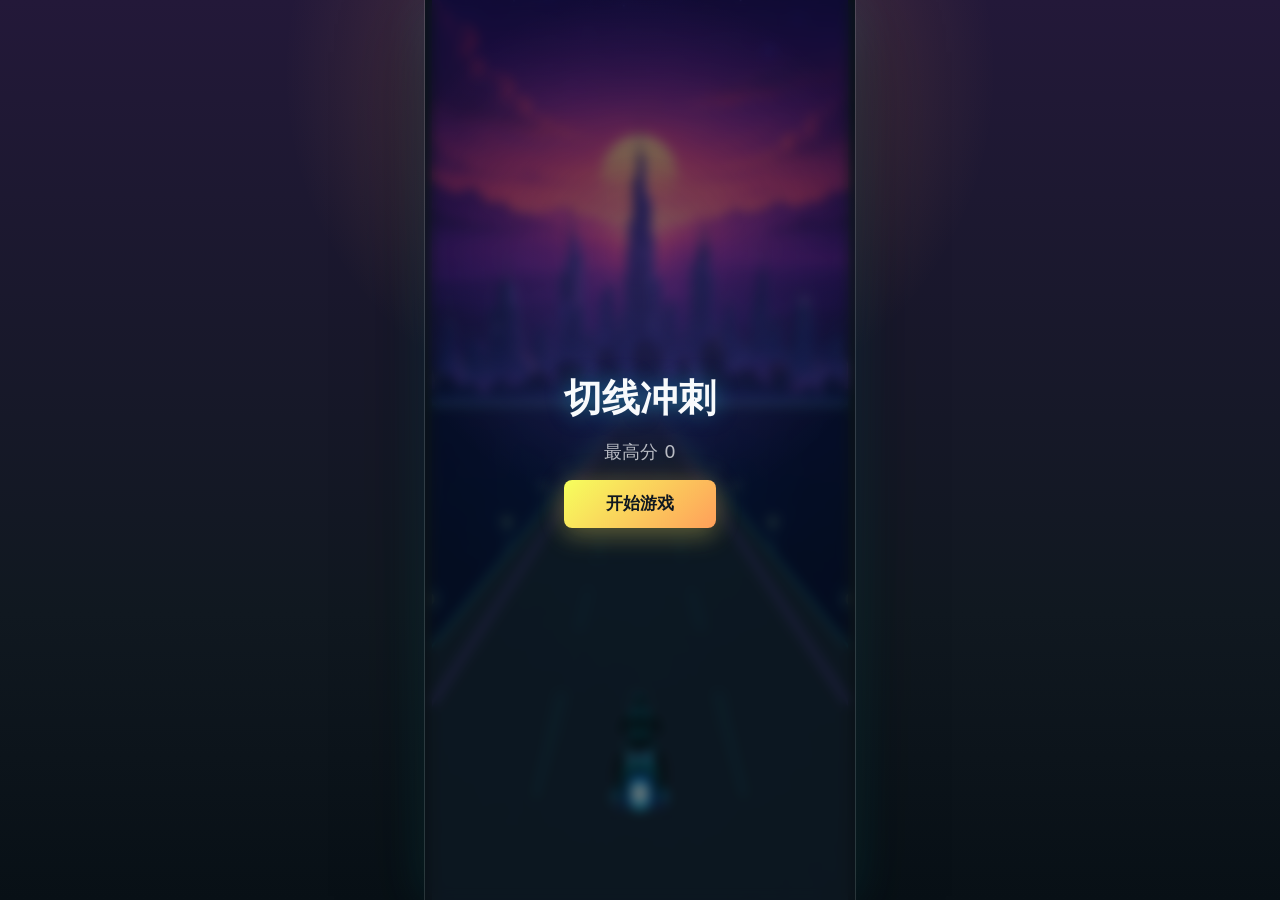
<file: codex-webgame-1/index.html>
<!doctype html>
<html lang="zh-CN">
  <head>
    <meta charset="UTF-8" />
    <meta name="viewport" content="width=device-width, initial-scale=1, viewport-fit=cover" />
    <title>切线冲刺</title>
    <script type="module" crossorigin src="./assets/index-DnaJgepX.js"></script>
    <link rel="stylesheet" crossorigin href="./assets/index-CeATl3Dy.css">
  </head>
  <body>
    <main id="app-shell">
      <section id="phone-frame">
        <div id="loading-root">
          <h1 class="loading-title">切线冲刺</h1>
          <div class="loading-bar-track">
            <span class="loading-bar-fill"></span>
          </div>
          <span class="loading-percent">0%</span>
        </div>
        <div id="game-root"></div>
        <div id="hud-root"></div>
      </section>
      <aside id="debug-root" hidden></aside>
    </main>
  </body>
</html>
</file>
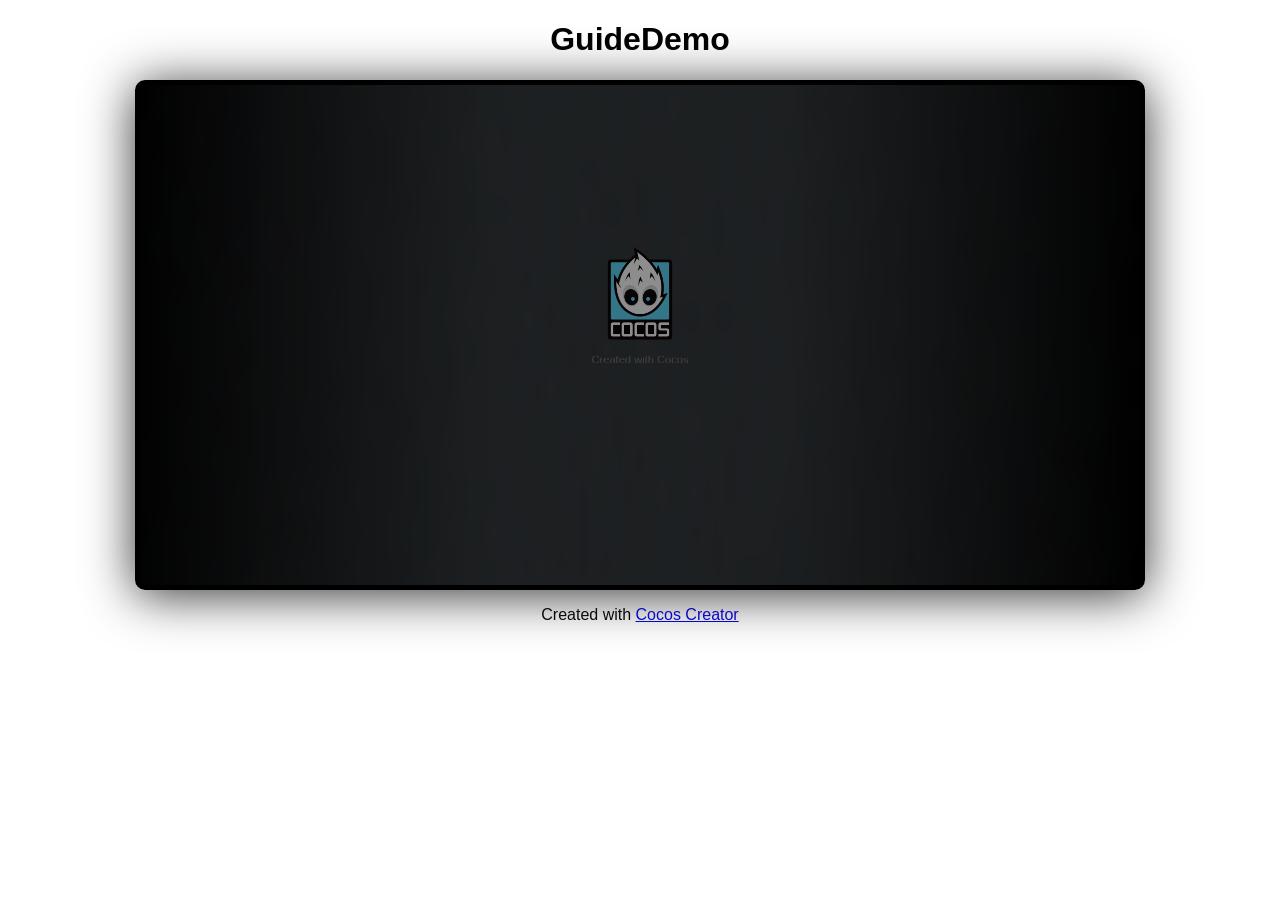
<file: guide_demo/index.html>
<!DOCTYPE html>
<html>
  <head>
    <meta charset="utf-8">

    <title>Cocos Creator | GuideDemo</title>

    <meta name="viewport" content="width=device-width,user-scalable=no,initial-scale=1,minimum-scale=1,maximum-scale=1,minimal-ui=true"/>
    <meta name="apple-mobile-web-app-capable" content="yes"/>
    <meta name="full-screen" content="yes"/>
    <meta name="screen-orientation" content="portrait"/>
    <meta name="x5-fullscreen" content="true"/>
    <meta name="360-fullscreen" content="true"/>
    
    <meta name="renderer" content="webkit"/>
    <meta name="force-rendering" content="webkit"/>
    <meta http-equiv="X-UA-Compatible" content="IE=edge,chrome=1"/>
    
    <link rel="stylesheet" type="text/css" href="style.css"/>
    <link rel="icon" href="favicon.ico"/>
  </head>
  <body>
    <h1 class="header">GuideDemo</h1>

    <div id="GameDiv" cc_exact_fit_screen="false" style="width: 1000.1px; height: 500px;">
      <div id="Cocos3dGameContainer">
        <canvas id="GameCanvas" width="1000.1" height="500" tabindex="99"></canvas>
      </div>
    </div>
    <p class="footer">
      Created with <a href="https://www.cocos.com/products" title="Cocos Creator">Cocos Creator</a>
    </p>
    <!-- Polyfills bundle. -->
<script src="src/polyfills.bundle.js" charset="utf-8"> </script>

<!-- SystemJS support. -->
<script src="src/system.bundle.js" charset="utf-8"> </script>

<!-- Import map -->
<script src="src/import-map.json" type="systemjs-importmap" charset="utf-8"> </script>

<script>
    System.import('./index.js').catch(function(err) { console.error(err); })
</script>
  </body>
</html>
</file>
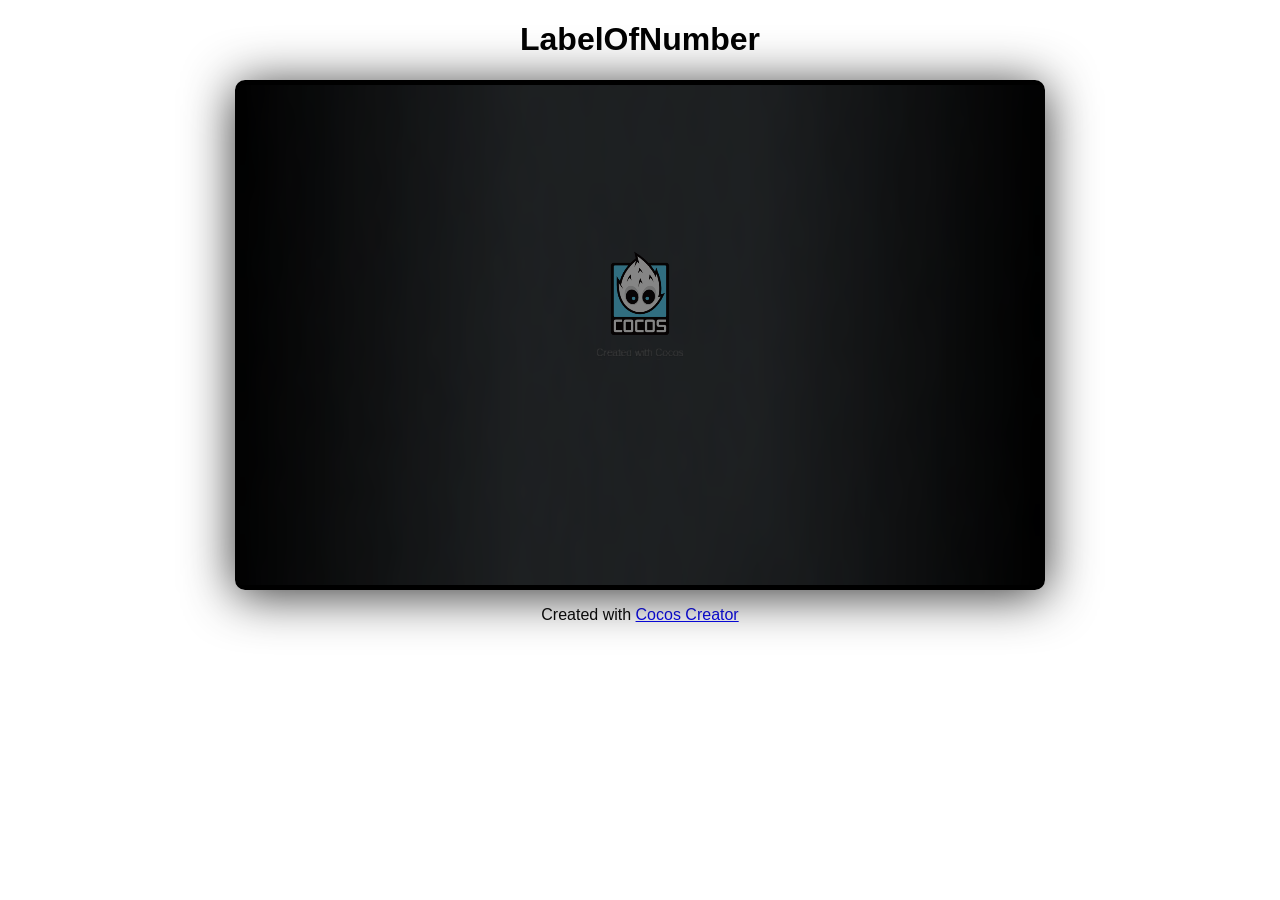
<file: label_of_number/index.html>
<!DOCTYPE html>
<html>
  <head>
    <meta charset="utf-8">

    <title>Cocos Creator | LabelOfNumber</title>

    <meta name="viewport" content="width=device-width,user-scalable=no,initial-scale=1,minimum-scale=1,maximum-scale=1,minimal-ui=true"/>
    <meta name="apple-mobile-web-app-capable" content="yes"/>
    <meta name="full-screen" content="yes"/>
    <meta name="screen-orientation" content="portrait"/>
    <meta name="x5-fullscreen" content="true"/>
    <meta name="360-fullscreen" content="true"/>
    
    <meta name="renderer" content="webkit"/>
    <meta name="force-rendering" content="webkit"/>
    <meta http-equiv="X-UA-Compatible" content="IE=edge,chrome=1"/>
    
    <link rel="stylesheet" type="text/css" href="style.css"/>
    <link rel="icon" href="favicon.ico"/>
  </head>
  <body>
    <h1 class="header">LabelOfNumber</h1>

    <div id="GameDiv" cc_exact_fit_screen="false" style="width: 800px; height: 500px;">
      <div id="Cocos3dGameContainer">
        <canvas id="GameCanvas" width="800" height="500" tabindex="99"></canvas>
      </div>
    </div>
    <p class="footer">
      Created with <a href="https://www.cocos.com/products" title="Cocos Creator">Cocos Creator</a>
    </p>
    <!-- Polyfills bundle. -->
<script src="src/polyfills.bundle.js" charset="utf-8"> </script>

<!-- SystemJS support. -->
<script src="src/system.bundle.js" charset="utf-8"> </script>

<!-- Import map -->
<script src="src/import-map.json" type="systemjs-importmap" charset="utf-8"> </script>

<script>
    System.import('./index.js').catch(function(err) { console.error(err); })
</script>
  </body>
</html>
</file>
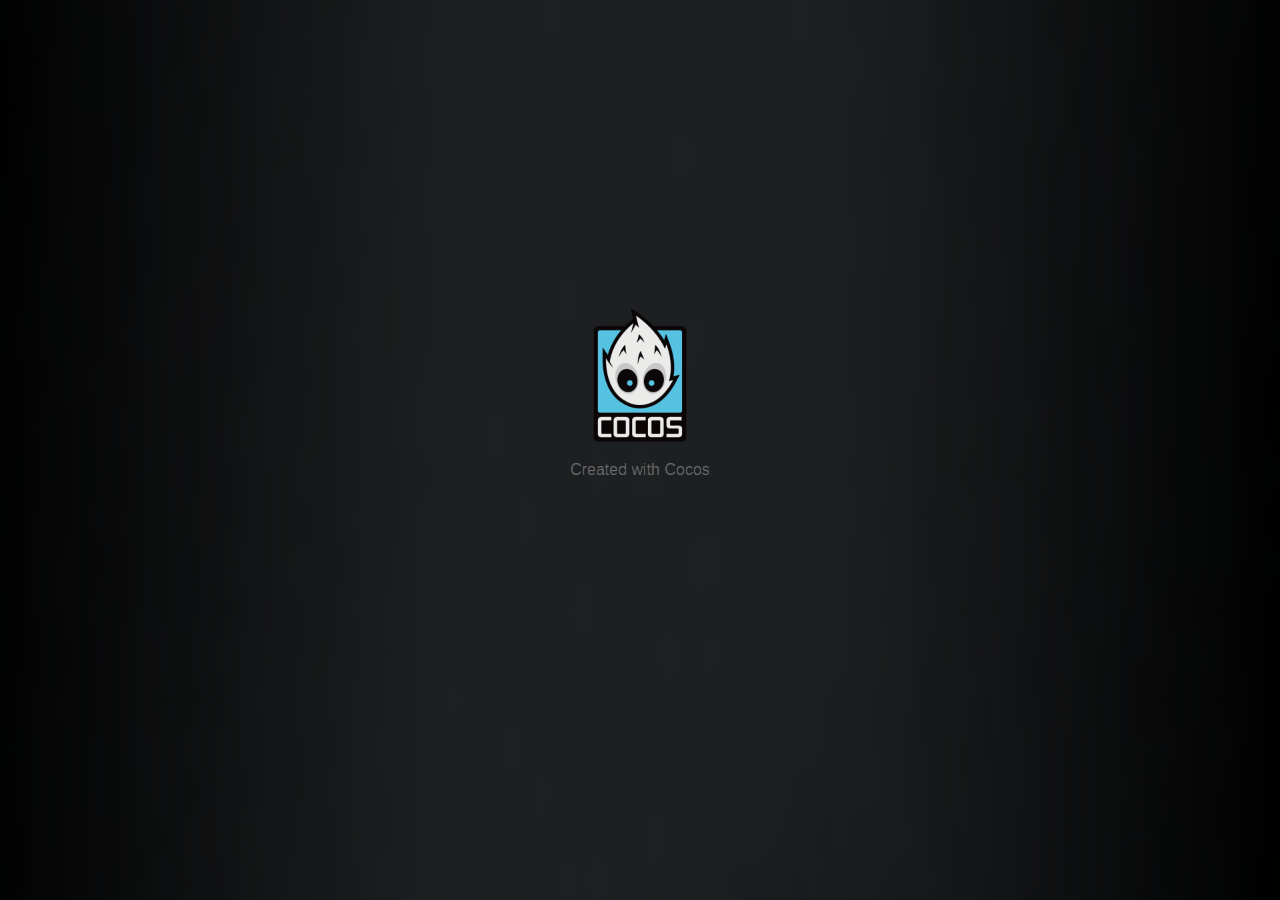
<file: line-game-mobile/index.html>
<!DOCTYPE html>
<html>
<head>
  <meta charset="utf-8">

  <title>Cocos Creator | energy</title>

  <!--http://www.html5rocks.com/en/mobile/mobifying/-->
  <meta name="viewport"
        content="width=device-width,user-scalable=no,initial-scale=1,minimum-scale=1,maximum-scale=1,minimal-ui=true"/>

  <!--https://developer.apple.com/library/safari/documentation/AppleApplications/Reference/SafariHTMLRef/Articles/MetaTags.html-->
  <meta name="apple-mobile-web-app-capable" content="yes">
  <meta name="apple-mobile-web-app-status-bar-style" content="black-translucent">
  <meta name="format-detection" content="telephone=no">

  <!-- force webkit on 360 -->
  <meta name="renderer" content="webkit"/>
  <meta name="force-rendering" content="webkit"/>
  <!-- force edge on IE -->
  <meta http-equiv="X-UA-Compatible" content="IE=edge,chrome=1"/>
  <meta name="msapplication-tap-highlight" content="no">

  <!-- force full screen on some browser -->
  <meta name="full-screen" content="yes"/>
  <meta name="x5-fullscreen" content="true"/>
  <meta name="360-fullscreen" content="true"/>

  <!--fix fireball/issues/3568 -->
  <!--<meta name="browsermode" content="application">-->
  <meta name="x5-page-mode" content="app">

  <!--<link rel="apple-touch-icon" href=".png" />-->
  <!--<link rel="apple-touch-icon-precomposed" href=".png" />-->

  <link rel="stylesheet" type="text/css" href="style.f76d1.css"/>

</head>
<body>
  <div id="GameDiv" cc_exact_fit_screen="true">
      <div id="Cocos3dGameContainer">
        <canvas id="GameCanvas" oncontextmenu="event.preventDefault()" tabindex="99"></canvas>
      </div>
    </div>
  
<!-- Polyfills bundle. -->
<script src="src/polyfills.bundle.5adbf.js" charset="utf-8"> </script>

<!-- SystemJS support. -->
<script src="src/system.bundle.543e6.js" charset="utf-8"> </script>

<!-- Import map -->
<script src="src/import-map.a37dc.json" type="systemjs-importmap" charset="utf-8"> </script>

<script>
    System.import('./index.dd9c3.js').catch(function(err) { console.error(err); })
</script>

</body>
</html>
</file>
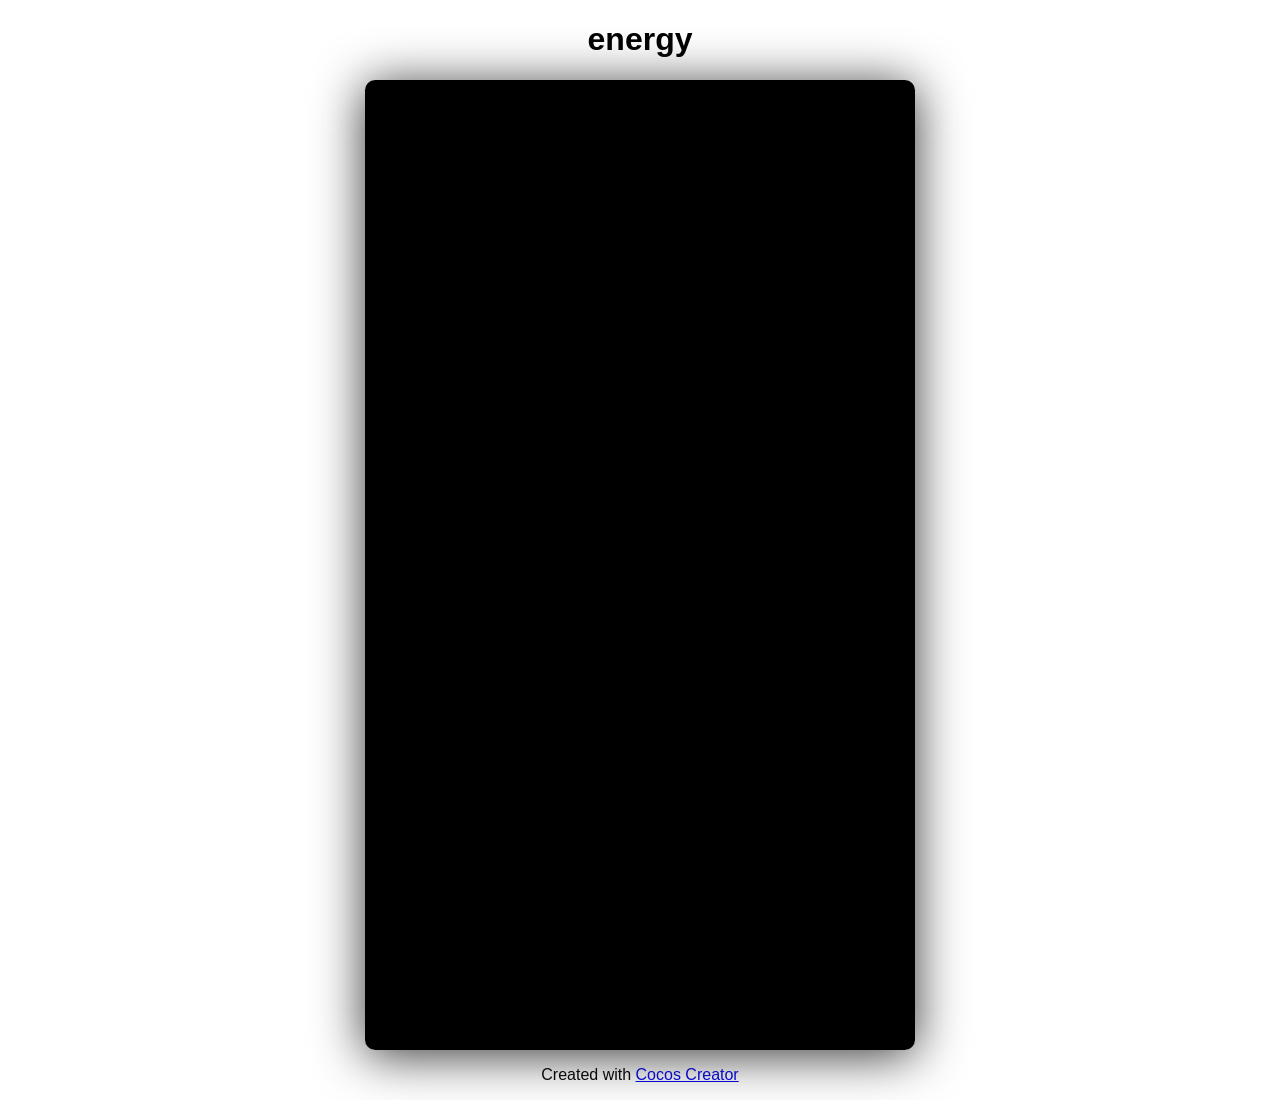
<file: line-game/index.html>
<!DOCTYPE html>
<html>
  <head>
    <meta charset="utf-8">

    <title>Cocos Creator | energy</title>

    <meta name="viewport" content="width=device-width,user-scalable=no,initial-scale=1,minimum-scale=1,maximum-scale=1,minimal-ui=true"/>
    <meta name="apple-mobile-web-app-capable" content="yes"/>
    <meta name="full-screen" content="yes"/>
    <meta name="screen-orientation" content="portrait"/>
    <meta name="x5-fullscreen" content="true"/>
    <meta name="360-fullscreen" content="true"/>
    
    <meta name="renderer" content="webkit"/>
    <meta name="force-rendering" content="webkit"/>
    <meta http-equiv="X-UA-Compatible" content="IE=edge,chrome=1"/>
    
    <link rel="stylesheet" type="text/css" href="style.ad77d.css"/>
    <link rel="icon" href="favicon.ico"/>
  </head>
  <body>
    <h1 class="header">energy</h1>

    <div id="GameDiv" cc_exact_fit_screen="false" style="width: 540px; height: 960px;">
      <div id="Cocos3dGameContainer">
        <canvas id="GameCanvas" width="540" height="960" tabindex="99"></canvas>
      </div>
    </div>
    <p class="footer">
      Created with <a href="https://www.cocos.com/products" title="Cocos Creator">Cocos Creator</a>
    </p>
    <!-- Polyfills bundle. -->
<script src="src/polyfills.bundle.5adbf.js" charset="utf-8"> </script>

<!-- SystemJS support. -->
<script src="src/system.bundle.543e6.js" charset="utf-8"> </script>

<!-- Import map -->
<script src="src/import-map.a37dc.json" type="systemjs-importmap" charset="utf-8"> </script>

<script>
    System.import('./index.5f971.js').catch(function(err) { console.error(err); })
</script>
  </body>
</html>
</file>
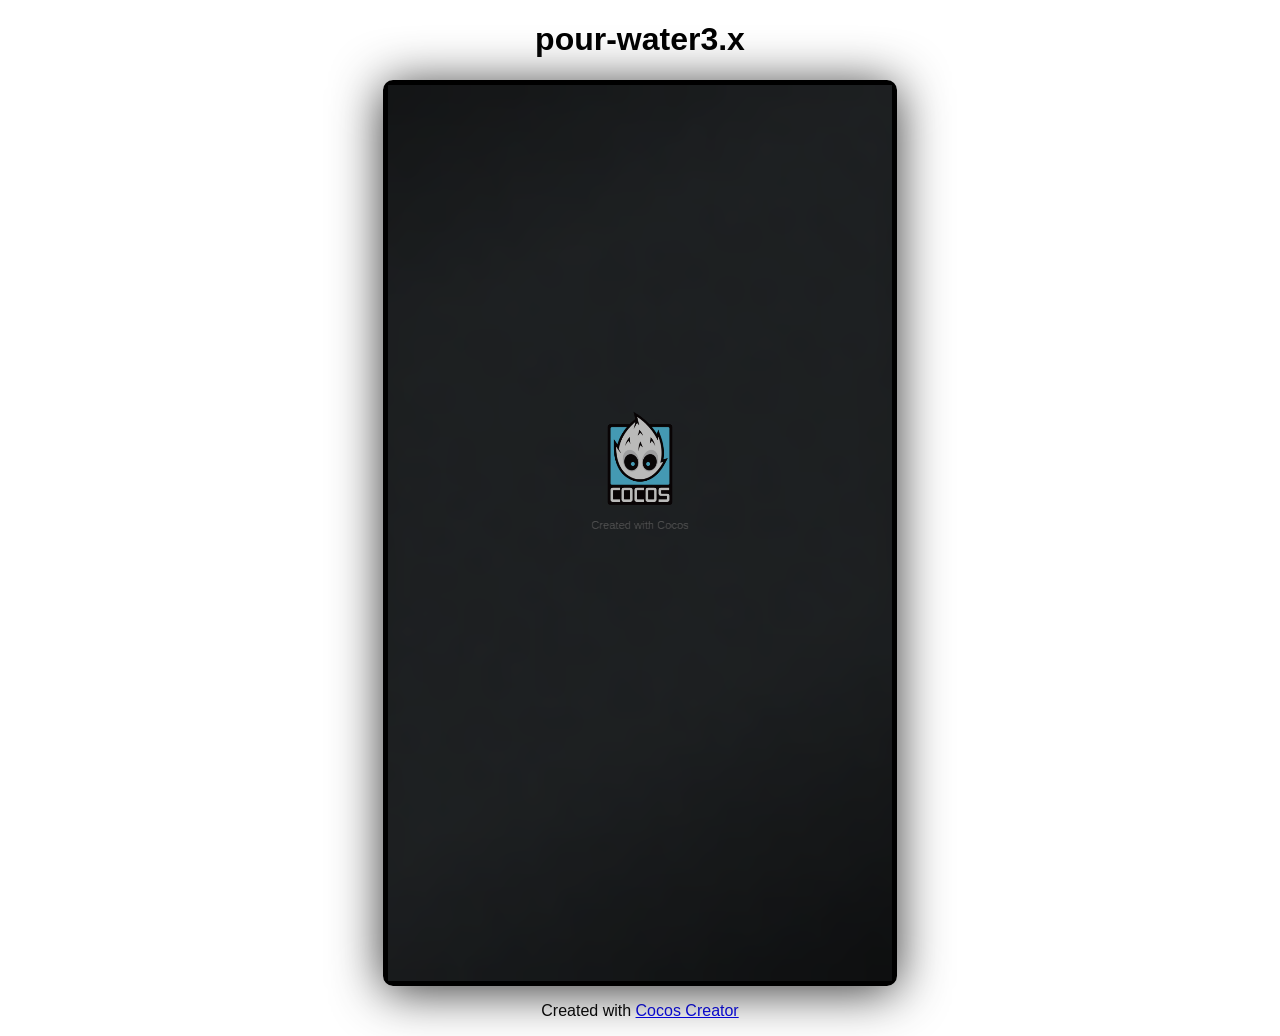
<file: pour-warer-3.x/index.html>
<!DOCTYPE html>
<html>
  <head>
    <meta charset="utf-8">

    <title>Cocos Creator | pour-water3.x</title>

    <meta name="viewport" content="width=device-width,user-scalable=no,initial-scale=1,minimum-scale=1,maximum-scale=1,minimal-ui=true"/>
    <meta name="apple-mobile-web-app-capable" content="yes"/>
    <meta name="full-screen" content="yes"/>
    <meta name="screen-orientation" content="portrait"/>
    <meta name="x5-fullscreen" content="true"/>
    <meta name="360-fullscreen" content="true"/>
    
    <meta name="renderer" content="webkit"/>
    <meta name="force-rendering" content="webkit"/>
    <meta http-equiv="X-UA-Compatible" content="IE=edge,chrome=1"/>
    
    <link rel="stylesheet" type="text/css" href="style.css"/>
    <link rel="icon" href="favicon.ico"/>
  </head>
  <body>
    <h1 class="header">pour-water3.x</h1>

    <div id="GameDiv" cc_exact_fit_screen="false" style="width: 504px; height: 896px;">
      <div id="Cocos3dGameContainer">
        <canvas id="GameCanvas" width="504" height="896" tabindex="99"></canvas>
      </div>
    </div>
    <p class="footer">
      Created with <a href="https://www.cocos.com/products" title="Cocos Creator">Cocos Creator</a>
    </p>
    <!-- Polyfills bundle. -->
<script src="src/polyfills.bundle.js" charset="utf-8"> </script>

<!-- SystemJS support. -->
<script src="src/system.bundle.js" charset="utf-8"> </script>

<!-- Import map -->
<script src="src/import-map.json" type="systemjs-importmap" charset="utf-8"> </script>

<script>
    System.import('./index.js').catch(function(err) { console.error(err); })
</script>
  </body>
</html>
</file>
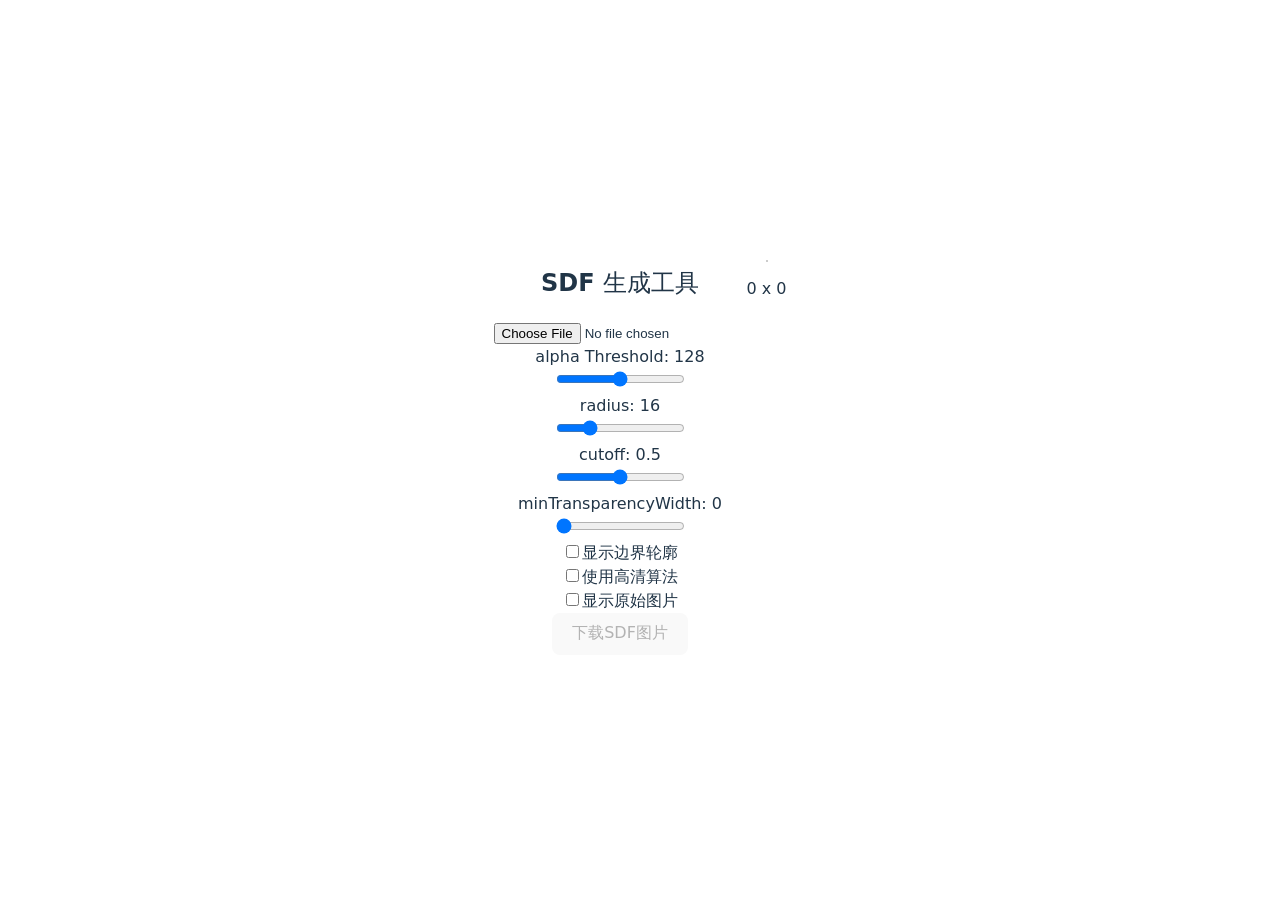
<file: sdf-gen/index.html>
<!doctype html>
<html lang="en">
  <head>
    <meta charset="UTF-8" />
    <link rel="icon" type="image/svg+xml" href="./vite.svg" />
    <meta name="viewport" content="width=device-width, initial-scale=1.0" />
    <title>SDF纹理生成</title>
    <script type="module" crossorigin src="./assets/index-DLPtNmON.js"></script>
    <link rel="stylesheet" crossorigin href="./assets/index-CJlAztla.css">
  </head>
  <body>
    <div id="app"></div>
  </body>
</html>
</file>
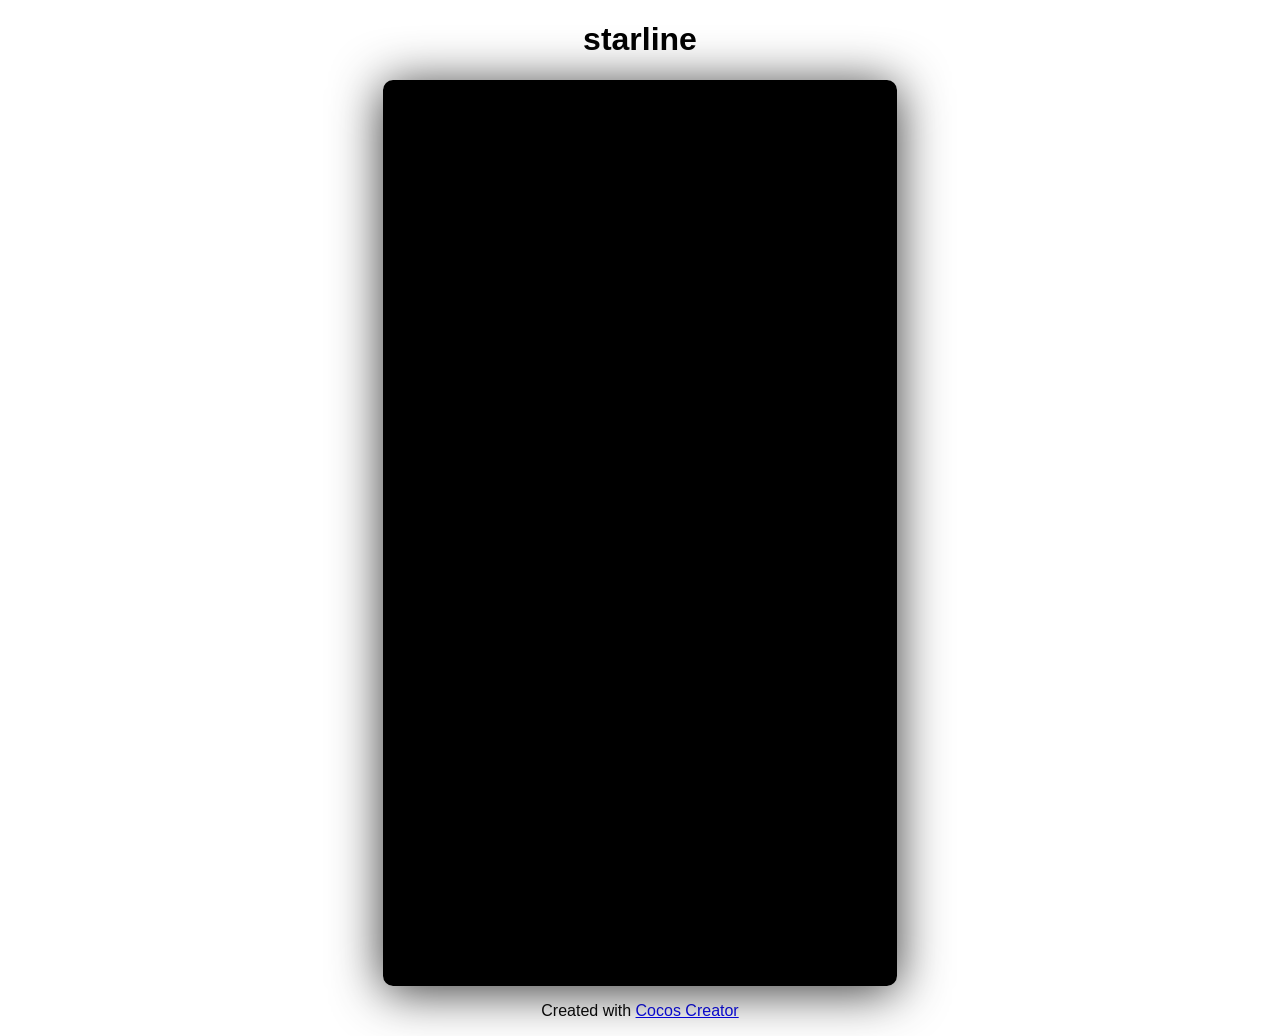
<file: starline/index.html>
<!DOCTYPE html>
<html>
  <head>
    <meta charset="utf-8">

    <title>Cocos Creator | starline</title>

    <meta name="viewport" content="width=device-width,user-scalable=no,initial-scale=1,minimum-scale=1,maximum-scale=1,minimal-ui=true"/>
    <meta name="apple-mobile-web-app-capable" content="yes"/>
    <meta name="full-screen" content="yes"/>
    <meta name="screen-orientation" content="portrait"/>
    <meta name="x5-fullscreen" content="true"/>
    <meta name="360-fullscreen" content="true"/>
    
    <meta name="renderer" content="webkit"/>
    <meta name="force-rendering" content="webkit"/>
    <meta http-equiv="X-UA-Compatible" content="IE=edge,chrome=1"/>
    
    <link rel="stylesheet" type="text/css" href="style.ad77d.css"/>
    <link rel="icon" href="favicon.ico"/>
  </head>
  <body>
    <h1 class="header">starline</h1>

    <div id="GameDiv" cc_exact_fit_screen="false" style="width: 504px; height: 896px;">
      <div id="Cocos3dGameContainer">
        <canvas id="GameCanvas" width="504" height="896" tabindex="99"></canvas>
      </div>
    </div>
    <p class="footer">
      Created with <a href="https://www.cocos.com/products" title="Cocos Creator">Cocos Creator</a>
    </p>
    <!-- Polyfills bundle. -->
<script src="src/polyfills.bundle.5adbf.js" charset="utf-8"> </script>

<!-- SystemJS support. -->
<script src="src/system.bundle.543e6.js" charset="utf-8"> </script>

<!-- Import map -->
<script src="src/import-map.f2a49.json" type="systemjs-importmap" charset="utf-8"> </script>

<script>
    System.import('./index.20f5f.js').catch(function(err) { console.error(err); })
</script>
  </body>
</html>
</file>
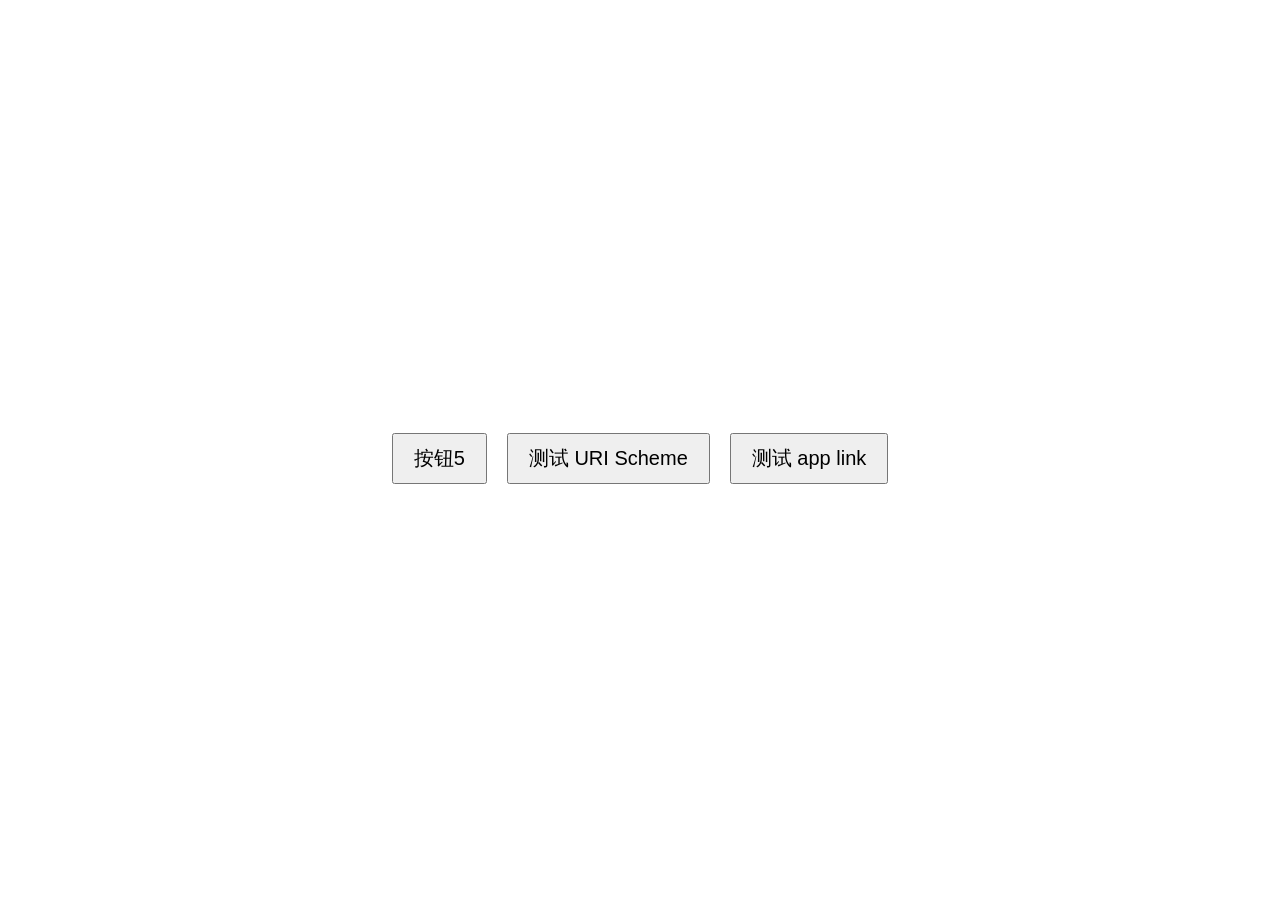
<file: test/test.html>
<!DOCTYPE html>
<html>
<head>
    <style>
        /* 创建一个 CSS 类来样式化按钮 */
        .center-button {
            display: flex; /* 使用 flexbox 来居中元素 */
            justify-content: center; /* 水平居中 */
            align-items: center; /* 垂直居中（如果容器有高度的话） */
            height: 100vh; /* 设置为视口高度，使按钮在垂直方向上居中 */
            margin: 0; /* 移除外边距 */
            padding: 20px; /* 添加一些内边距 */
            box-sizing: border-box; /* 确保 padding 不会增加元素的总宽度和高度 */
        }

        .big-button {
            font-size: 20px; /* 增大按钮上的文字大小 */
            padding: 10px 20px; /* 增大按钮的内边距 */
            margin: 10px; /* 按钮之间留出间距 */
        }
    </style>
</head>
<body>
    <div class="center-button">
        <input type="button" class="big-button" value="按钮5" onclick="onClick()"/>
        <input type="button" class="big-button" value="测试 URI Scheme" onclick="testUriScheme()"/>
        <input type="button" class="big-button" value="测试 app link" onclick="testAppLink()"/>
    </div>
</body>
<script>
    function onClick() {
        // 弹出调试信息
        alert("按钮5被点击，开始测试多个 URI Scheme");

        // 测试多个 URI Scheme
        console.log("------测试1")
        document.location = 'pa66mt://a=1&b=2';

        setTimeout(() => {
            alert("正在测试第二个 URI Scheme: pa66mt://1111");
            console.log("------测试2");
            document.location = 'pa66mt://1111';
        }, 2000);

        setTimeout(() => {
            alert("正在测试第三个 URI Scheme: pa66mt://%7B%22cmd%22%3A%22feedbackUploadPic%22%7D");
            console.log("------测试3");
            document.location = 'pa66mt://%7B%22cmd%22%3A%22feedbackUploadPic%22%7D';
        }, 2000 * 2);

        setTimeout(() => {
            alert("正在测试第四个 URI Scheme: pa66mt://{\"cmd\":\"feedbackUploadPic\"}");
            console.log("------测试4");
            document.location = 'pa66mt://{"cmd":"feedbackUploadPic"}';
        }, 2000 * 4);
    }

    function testUriScheme() {
        // 弹出调试信息
        alert("测试 URI Scheme 按钮被点击，尝试唤起 App: pa66mt://aaa=111");
        
        // 调用指定的 URI Scheme
        console.log("测试 URI Scheme 被触发");
        document.location = 'pa66mt://aaa=111';
    }

    function testAppLink() {
        // 弹出调试信息
        alert("测试 URI Scheme 按钮被点击，尝试唤起 App: https://pa.66mt.com?a=1&b=2&c=3");
        
        // 调用指定的 URI Scheme
        console.log("测试 URI Scheme 被触发");
        document.location = 'https://pa.66mt.com?a=1&b=2&c=3';
    }
</script>
</html>
</file>
<file: codex-webgame-1/assets/index-CeATl3Dy.css>
:root{--color-sky-top: #ff9f5a;--color-sky-mid: #b45cff;--color-night: #101820;--color-panel: rgba(16, 24, 32, .68);--color-panel-strong: rgba(16, 24, 32, .82);--color-text: #f8fafc;--color-muted: rgba(248, 250, 252, .72);--color-cyan: #18f7ff;--color-purple: #8b5cf6;--color-gold: #f6ff5d;--color-danger: #ef476f;--radius-ui: 8px;color:var(--color-text);background:var(--color-night);font-family:Inter,ui-sans-serif,system-ui,-apple-system,BlinkMacSystemFont,Segoe UI,sans-serif}*{box-sizing:border-box}body{margin:0;min-width:320px;min-height:100vh;overflow:hidden;touch-action:manipulation}#app-shell{width:100vw;height:100vh;display:grid;place-items:center;background:radial-gradient(circle at 50% 8%,rgba(255,159,90,.3),transparent 34%),linear-gradient(180deg,#231839,#101820 68%,#081016)}#phone-frame{position:relative;width:min(100vw,56.25vh);height:min(100vh,177.78vw);max-width:430px;max-height:932px;overflow:hidden;background:var(--color-night);box-shadow:0 0 0 1px #ffffff24,0 24px 80px #00000061,0 0 44px #18f7ff1f}:root:fullscreen #phone-frame,:root:-webkit-full-screen #phone-frame{width:100vw;height:100vh;max-width:none;max-height:none;box-shadow:none}:root:fullscreen #game-root canvas,:root:-webkit-full-screen #game-root canvas{width:100%!important;height:100%!important}#loading-root{position:absolute;top:0;right:0;bottom:0;left:0;z-index:20;display:flex;flex-direction:column;align-items:center;justify-content:flex-end;padding-bottom:28%;gap:14px;background:var(--color-night);transition:opacity .4s ease-out}.loading-title{position:absolute;top:28%;margin:0;font-size:38px;letter-spacing:0;text-shadow:0 0 22px rgba(24,247,255,.34)}#loading-root.fade-out{opacity:0;pointer-events:none}.loading-bar-track{width:60%;height:10px;border-radius:999px;overflow:hidden;background:#f8fafc1f;box-shadow:0 0 12px #8b5cf633}.loading-bar-fill{display:block;height:100%;width:0%;background:linear-gradient(90deg,var(--color-cyan),var(--color-purple));box-shadow:0 0 16px #18f7ff99;transition:width .2s ease-out}.loading-percent{font-size:18px;font-weight:850;color:var(--color-muted);text-shadow:0 0 12px rgba(24,247,255,.3)}#game-root,#hud-root{position:absolute;top:0;right:0;bottom:0;left:0}#game-root{z-index:0}#hud-root{z-index:10;pointer-events:none}.primary-action{pointer-events:auto;min-width:148px;min-height:48px;border:0;border-radius:var(--radius-ui);background:linear-gradient(135deg,var(--color-gold),var(--color-sky-top));color:var(--color-night);font-size:17px;font-weight:850;box-shadow:0 10px 26px #f6ff5d38,0 0 28px #ff9f5a33;transition:transform .12s ease-out,box-shadow .12s ease-out,border-color .12s ease-out}#debug-root{position:fixed;top:16px;right:16px;width:260px;max-height:calc(100vh - 32px);overflow:auto}.hud-bar{position:absolute;top:max(12px,env(safe-area-inset-top));left:12px;right:12px;display:grid;grid-template-columns:1fr auto 1fr;align-items:center;gap:8px;font-size:15px;font-weight:850;text-shadow:0 2px 8px rgba(0,0,0,.5)}.hud-bar span{min-height:32px;display:inline-grid;align-items:center;padding:5px 10px;border:1px solid rgba(24,247,255,.22);border-radius:999px;background:#1018207a;box-shadow:inset 0 1px #ffffff1f,0 0 18px #18f7ff1a;-webkit-backdrop-filter:blur(8px);backdrop-filter:blur(8px)}.hud-bar span:nth-child(2){justify-self:center}.hud-bar span:last-child{justify-self:end;text-align:right}.boost-bar{position:absolute;top:max(50px,calc(env(safe-area-inset-top) + 38px));left:72px;right:72px;height:7px;border-radius:999px;overflow:hidden;background:#f8fafc29;box-shadow:0 0 16px #8b5cf62e}.boost-bar span{display:block;height:100%;background:linear-gradient(90deg,var(--color-cyan),var(--color-gold));box-shadow:0 0 16px #f6ff5db3;transition:width .14s ease-out}.pause-button{pointer-events:auto;position:absolute;top:max(60px,calc(env(safe-area-inset-top) + 48px));right:12px;width:52px;height:36px;border:1px solid rgba(248,250,252,.18);border-radius:var(--radius-ui);background:#10182070;color:var(--color-text);font-weight:800;-webkit-backdrop-filter:blur(8px);backdrop-filter:blur(8px)}.menu-screen{pointer-events:auto;position:absolute;top:0;right:0;bottom:0;left:0;display:grid;place-content:center;gap:16px;padding:24px;text-align:center;background:radial-gradient(circle at 50% 28%,rgba(180,92,255,.2),transparent 38%),#08101694;-webkit-backdrop-filter:blur(6px);backdrop-filter:blur(6px)}.menu-screen.compact{background:#081016b8}.menu-screen h1{margin:0;color:var(--color-text);font-size:38px;letter-spacing:0;text-shadow:0 0 22px rgba(24,247,255,.34)}.menu-screen p{margin:0;color:var(--color-muted);font-size:18px}.secondary-action{pointer-events:auto;min-width:148px;min-height:48px;border:1px solid rgba(24,247,255,.34);border-radius:var(--radius-ui);background:#10182075;color:var(--color-text);font-size:17px;font-weight:850;transition:transform .12s ease-out,box-shadow .12s ease-out,border-color .12s ease-out}.primary-action:active,.secondary-action:active{transform:translateY(1px) scale(.99)}.result-list{display:grid;gap:8px;margin:0}.result-list div{display:flex;justify-content:space-between;gap:24px}.result-list dt,.result-list dd{margin:0}.debug-panel{padding:12px;border:1px solid rgba(24,247,255,.22);border-radius:var(--radius-ui);background:#081016c7;color:var(--color-text);font-size:13px;box-shadow:0 18px 46px #00000042;-webkit-backdrop-filter:blur(10px);backdrop-filter:blur(10px)}.debug-panel h2{margin:0 0 8px;font-size:16px}.debug-panel dl{display:grid;gap:6px;margin:0 0 10px}.debug-panel div{display:flex;justify-content:space-between;gap:12px}.debug-panel dt,.debug-panel dd{margin:0}.debug-panel button{width:100%;min-height:36px;border:0;border-radius:var(--radius-ui);background:linear-gradient(135deg,var(--color-gold),var(--color-sky-top));color:var(--color-night);font-weight:800}@media(max-width:900px){#debug-root{display:none}}@media(prefers-reduced-motion:reduce){*,*:before,*:after{transition-duration:.01ms!important;animation-duration:.01ms!important;animation-iteration-count:1!important}}@media(max-width:360px){.hud-bar{font-size:13px;gap:6px}.hud-bar span{min-height:30px;padding:4px 8px}.boost-bar{left:62px;right:62px}.menu-screen h1{font-size:32px}.primary-action,.secondary-action{min-width:136px}}
</file>
<file: guide_demo/style.css>
body {
  cursor: default;
  padding: 0;
  border: 0;
  margin: 0;

  text-align: center;
  background-color: white;
  font-family: Helvetica, Verdana, Arial, sans-serif;
}

body, canvas, div {
  outline: none;
  -moz-user-select: none;
  -webkit-user-select: none;
  -ms-user-select: none;
  -khtml-user-select: none;
  -webkit-tap-highlight-color: rgba(0, 0, 0, 0);
}

/* Remove spin of input type number */
input::-webkit-outer-spin-button,
input::-webkit-inner-spin-button {
    /* display: none; <- Crashes Chrome on hover */
  -webkit-appearance: none;
  margin: 0; /* <-- Apparently some margin are still there even though it's hidden */
}

canvas {
  background-color: rgba(0, 0, 0, 0);
}

#GameDiv {
    margin: 0 auto;
    position:relative;
    border:5px solid black;
    border-radius: 10px;
    box-shadow: 0 5px 50px #333
}

#Cocos3dGameContainer, #GameCanvas {
  width: 100%;
  height: 100%;
}

:root {
  --safe-top: env(safe-area-inset-top);
  --safe-right: env(safe-area-inset-right);
  --safe-bottom: env(safe-area-inset-bottom);
  --safe-left: env(safe-area-inset-left);
}
</file>
<file: label_of_number/style.css>
body {
  cursor: default;
  padding: 0;
  border: 0;
  margin: 0;

  text-align: center;
  background-color: white;
  font-family: Helvetica, Verdana, Arial, sans-serif;
}

body, canvas, div {
  outline: none;
  -moz-user-select: none;
  -webkit-user-select: none;
  -ms-user-select: none;
  -khtml-user-select: none;
  -webkit-tap-highlight-color: rgba(0, 0, 0, 0);
}

/* Remove spin of input type number */
input::-webkit-outer-spin-button,
input::-webkit-inner-spin-button {
    /* display: none; <- Crashes Chrome on hover */
  -webkit-appearance: none;
  margin: 0; /* <-- Apparently some margin are still there even though it's hidden */
}

canvas {
  background-color: rgba(0, 0, 0, 0);
}

#GameDiv {
    margin: 0 auto;
    position:relative;
    border:5px solid black;
    border-radius: 10px;
    box-shadow: 0 5px 50px #333
}

#Cocos3dGameContainer, #GameCanvas {
  width: 100%;
  height: 100%;
}

:root {
  --safe-top: env(safe-area-inset-top);
  --safe-right: env(safe-area-inset-right);
  --safe-bottom: env(safe-area-inset-bottom);
  --safe-left: env(safe-area-inset-left);
}
</file>
<file: line-game-mobile/style.f76d1.css>
html {
  -ms-touch-action: none;
}

body, canvas, div {
  display: block;
  outline: none;
  -webkit-tap-highlight-color: rgba(0, 0, 0, 0);

  user-select: none;
  -moz-user-select: none;
  -webkit-user-select: none;
  -ms-user-select: none;
  -khtml-user-select: none;
  -webkit-tap-highlight-color: rgba(0, 0, 0, 0);
}

/* Remove spin of input type number */
input::-webkit-outer-spin-button,
input::-webkit-inner-spin-button {
    /* display: none; <- Crashes Chrome on hover */
    -webkit-appearance: none;
    margin: 0; /* <-- Apparently some margin are still there even though it's hidden */
}

body {
  position: absolute;
  top: 0;
  left: 0;
  width: 100%;
  height: 100%;
  padding: 0;
  border: 0;
  margin: 0;

  cursor: default;
  color: #888;
  background-color: #333;

  text-align: center;
  font-family: Helvetica, Verdana, Arial, sans-serif;

  display: flex;
  flex-direction: column;
}

canvas {
  background-color: rgba(0, 0, 0, 0);
}

#GameDiv, #Cocos3dGameContainer, #GameCanvas {
  width: 100%;
  height: 100%;
}

:root {
  --safe-top: env(safe-area-inset-top);
  --safe-right: env(safe-area-inset-right);
  --safe-bottom: env(safe-area-inset-bottom);
  --safe-left: env(safe-area-inset-left);
}
</file>
<file: line-game/style.ad77d.css>
body {
  cursor: default;
  padding: 0;
  border: 0;
  margin: 0;

  text-align: center;
  background-color: white;
  font-family: Helvetica, Verdana, Arial, sans-serif;
}

body, canvas, div {
  outline: none;
  -moz-user-select: none;
  -webkit-user-select: none;
  -ms-user-select: none;
  -khtml-user-select: none;
  -webkit-tap-highlight-color: rgba(0, 0, 0, 0);
}

/* Remove spin of input type number */
input::-webkit-outer-spin-button,
input::-webkit-inner-spin-button {
    /* display: none; <- Crashes Chrome on hover */
  -webkit-appearance: none;
  margin: 0; /* <-- Apparently some margin are still there even though it's hidden */
}

canvas {
  background-color: rgba(0, 0, 0, 0);
}

#GameDiv {
    margin: 0 auto;
    position:relative;
    border:5px solid black;
    border-radius: 10px;
    box-shadow: 0 5px 50px #333
}

#Cocos3dGameContainer, #GameCanvas {
  width: 100%;
  height: 100%;
}

:root {
  --safe-top: env(safe-area-inset-top);
  --safe-right: env(safe-area-inset-right);
  --safe-bottom: env(safe-area-inset-bottom);
  --safe-left: env(safe-area-inset-left);
}
</file>
<file: pour-warer-3.x/style.css>
body {
  cursor: default;
  padding: 0;
  border: 0;
  margin: 0;

  text-align: center;
  background-color: white;
  font-family: Helvetica, Verdana, Arial, sans-serif;
}

body, canvas, div {
  outline: none;
  -moz-user-select: none;
  -webkit-user-select: none;
  -ms-user-select: none;
  -khtml-user-select: none;
  -webkit-tap-highlight-color: rgba(0, 0, 0, 0);
}

/* Remove spin of input type number */
input::-webkit-outer-spin-button,
input::-webkit-inner-spin-button {
    /* display: none; <- Crashes Chrome on hover */
  -webkit-appearance: none;
  margin: 0; /* <-- Apparently some margin are still there even though it's hidden */
}

canvas {
  background-color: rgba(0, 0, 0, 0);
}

#GameDiv {
    margin: 0 auto;
    position:relative;
    border:5px solid black;
    border-radius: 10px;
    box-shadow: 0 5px 50px #333
}

#Cocos3dGameContainer, #GameCanvas {
  width: 100%;
  height: 100%;
}

:root {
  --safe-top: env(safe-area-inset-top);
  --safe-right: env(safe-area-inset-right);
  --safe-bottom: env(safe-area-inset-bottom);
  --safe-left: env(safe-area-inset-left);
}
</file>
<file: sdf-gen/assets/index-CJlAztla.css>
:root{font-family:system-ui,Avenir,Helvetica,Arial,sans-serif;line-height:1.5;font-weight:400;color-scheme:light dark;color:#ffffffde;background-color:#242424;font-synthesis:none;text-rendering:optimizeLegibility;-webkit-font-smoothing:antialiased;-moz-osx-font-smoothing:grayscale}a{font-weight:500;color:#646cff;text-decoration:inherit}a:hover{color:#535bf2}body{margin:0;display:flex;place-items:center;min-width:320px;min-height:100vh}h1{font-size:3.2em;line-height:1.1}button{border-radius:8px;border:1px solid transparent;padding:.6em 1.2em;font-size:1em;font-weight:500;font-family:inherit;background-color:#1a1a1a;cursor:pointer;transition:border-color .25s}button:hover{border-color:#646cff}button:focus,button:focus-visible{outline:4px auto -webkit-focus-ring-color}.card{padding:2em}#app{max-width:1280px;margin:0 auto;padding:2rem;text-align:center}@media (prefers-color-scheme: light){:root{color:#213547;background-color:#fff}a:hover{color:#747bff}button{background-color:#f9f9f9}}
</file>
<file: starline/style.ad77d.css>
body {
  cursor: default;
  padding: 0;
  border: 0;
  margin: 0;

  text-align: center;
  background-color: white;
  font-family: Helvetica, Verdana, Arial, sans-serif;
}

body, canvas, div {
  outline: none;
  -moz-user-select: none;
  -webkit-user-select: none;
  -ms-user-select: none;
  -khtml-user-select: none;
  -webkit-tap-highlight-color: rgba(0, 0, 0, 0);
}

/* Remove spin of input type number */
input::-webkit-outer-spin-button,
input::-webkit-inner-spin-button {
    /* display: none; <- Crashes Chrome on hover */
  -webkit-appearance: none;
  margin: 0; /* <-- Apparently some margin are still there even though it's hidden */
}

canvas {
  background-color: rgba(0, 0, 0, 0);
}

#GameDiv {
    margin: 0 auto;
    position:relative;
    border:5px solid black;
    border-radius: 10px;
    box-shadow: 0 5px 50px #333
}

#Cocos3dGameContainer, #GameCanvas {
  width: 100%;
  height: 100%;
}

:root {
  --safe-top: env(safe-area-inset-top);
  --safe-right: env(safe-area-inset-right);
  --safe-bottom: env(safe-area-inset-bottom);
  --safe-left: env(safe-area-inset-left);
}
</file>
